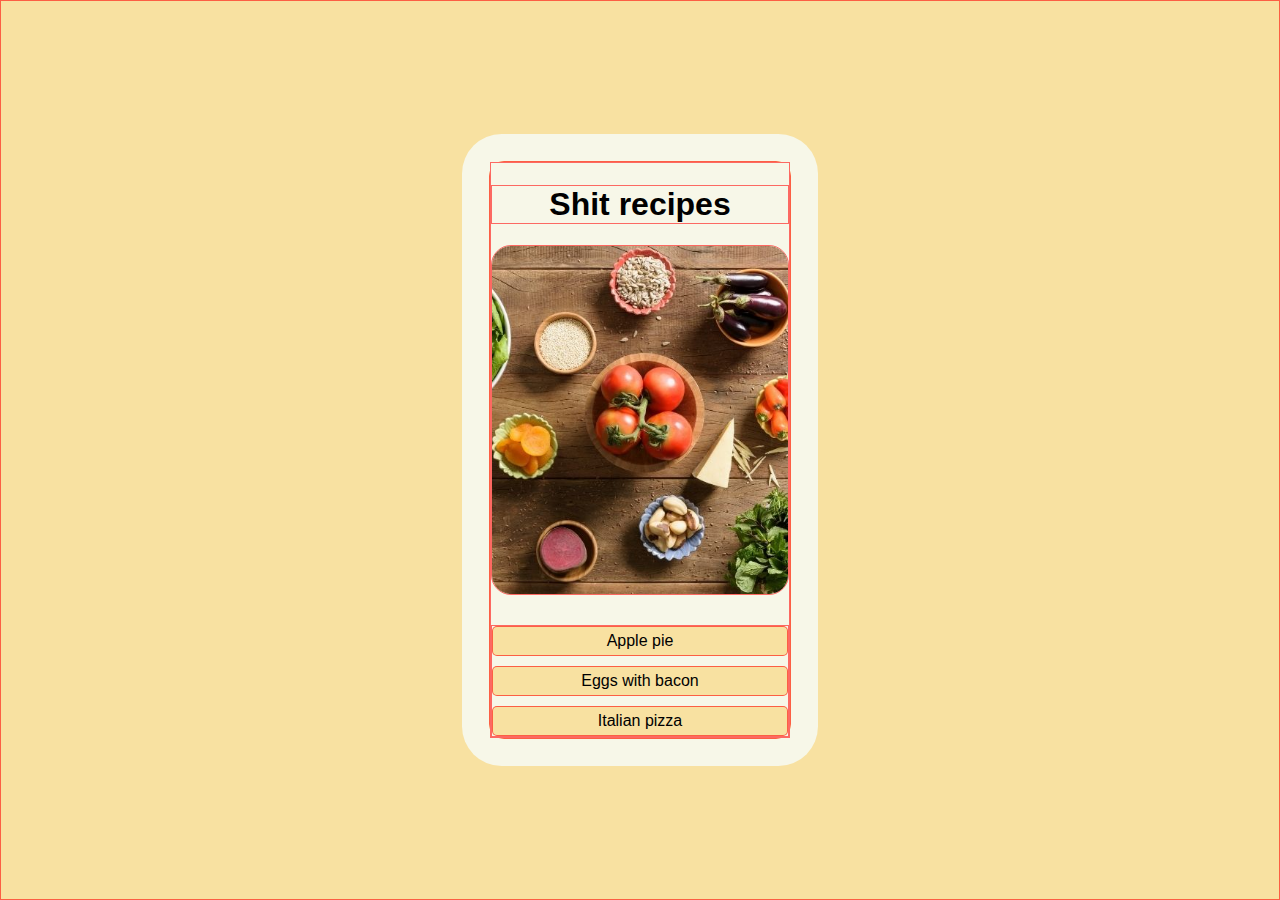
<file: index.html>
<!DOCTYPE html>
<html lang="en">
  <head>
    <link rel="stylesheet" href="style.css" />
    <meta charset="UTF-8" />
    <meta http-equiv="X-UA-Compatible" content="IE=edge" />
    <meta name="viewport" content="width=device-width, initial-scale=1.0" />
    <title>Document</title>
  </head>
  <body>
   <div id="window">
    <h1 class="title">Shit recipes</h1>

    <img id="img1" src="./images/food.jpg" />

    <!-- <ul class="nolist main">
        <li><a href="./recipes/pie.html">Apple pie</a></li>
        <li><a href="./recipes/eggs.html">Eggs with bacon</a></li>
        <li><a href="./recipes/pizza.html">Italian pizza</a></li>
    </ul>
     -->

    <div class="nav">
      <a href="./recipes/pie.html">Apple pie</a>
      <a href="./recipes/eggs.html">Eggs with bacon</a>
      <a href="./recipes/pizza.html">Italian pizza</a>
    </div>
   </div>
  </body>
</html>
</file>
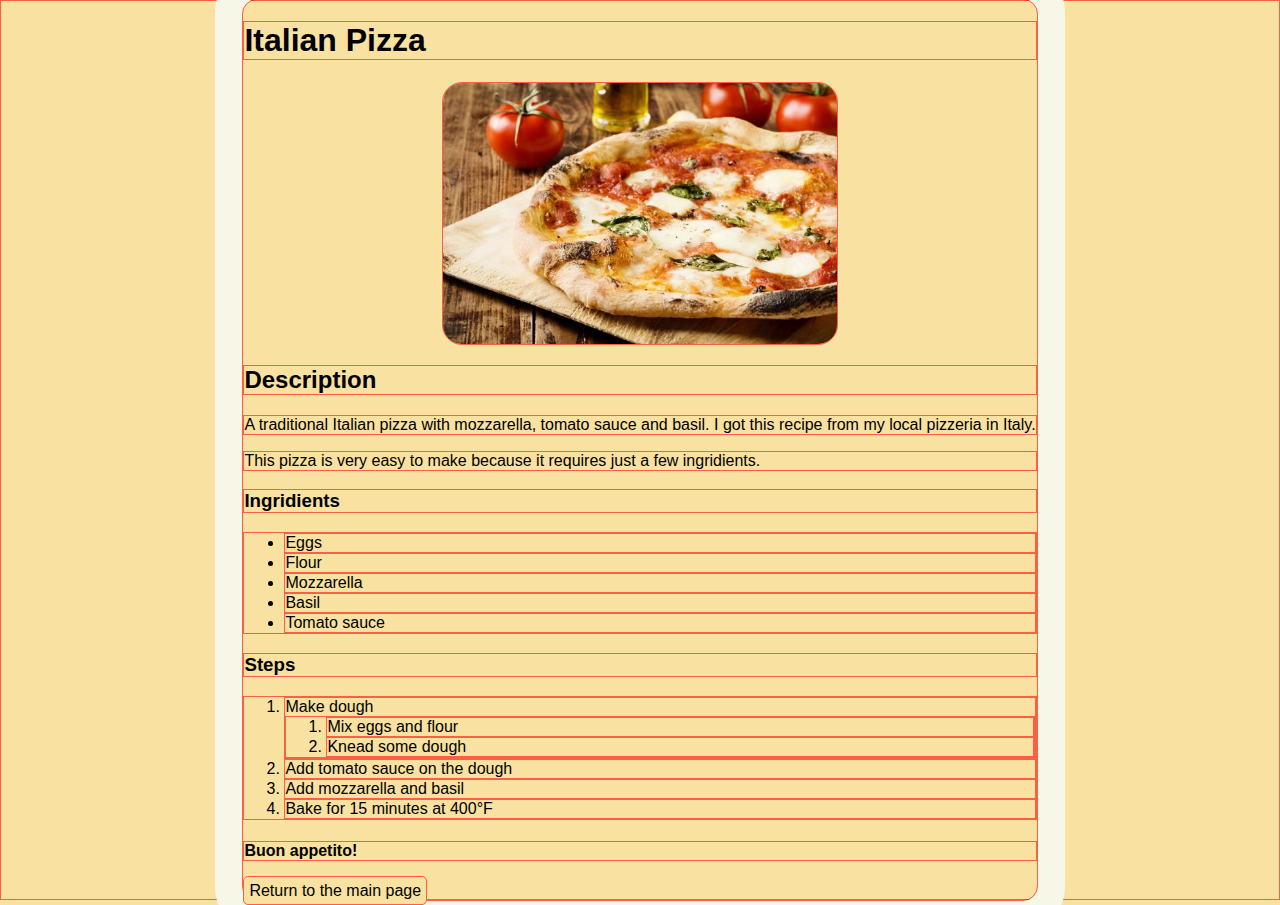
<file: recipes/pizza.html>
<!DOCTYPE html>
<html lang="en">
    <head>
        <meta charset="utf-8">
        <title>Italian Pizza</title>
        <link rel="stylesheet" href="../style.css">
    </head>

    <body>
        <h1>Italian Pizza</h1>
        <img src="../images/pizza.jpg" alt="Italian delicious pizza with mozzarella">

        <h2>Description</h2>
        <p>A traditional Italian pizza with mozzarella, tomato sauce and basil. I got this recipe from my local pizzeria in Italy.</p>
        <p>This pizza is very easy to make because it requires just a few ingridients.</p>

        <h3>Ingridients</h3>
        <ul>
            <li>Eggs</li>
            <li>Flour</li>
            <li>Mozzarella</li>
            <li>Basil</li>
            <li>Tomato sauce</li>
        </ul>

        <h3>Steps</h3>
        <ol>
            <li>Make dough
                <ol>
                    <li>Mix eggs and flour</li>
                    <li>Knead some dough</li>
                </ol>
            </li>
            <li>Add tomato sauce on the dough</li>
            <li>Add mozzarella and basil</li>
            <li>Bake for 15 minutes at 400°F</li>
        </ol>
        <h4>Buon appetito!</h4>

        <a href="../index.html">Return to the main page</a>
    </body>
</html>
</file>
<file: style.css>
* {
  font-family: Verdana, Geneva, Tahoma, sans-serif;
  border: 1px solid rgba(255, 0, 0, 0.577);
  box-sizing: border-box;
}

.nav {
  display: flex;
  flex-direction: column;
  align-items: stretch;
  gap: 10px;
  margin: 30px 0 0 0;
}

a {
  text-decoration: none;
  color: inherit;
  background-color: #f8e1a1;
  padding: 5px;
  border-radius: 5px;
  text-align: center;
}

html {
  display: flex;
  justify-content: center;
  align-items: center;
  background-color: #f8e1a1;
  margin: 0;
  /* width, style, colour */
  height: 100%;
}

#window {
  background-color: #f7f7e8;
  
  max-width: 300px;
  max-height: 600px;
}

body {
  box-shadow: 0 0 0 27px #f7f7e8;
  border-radius: 15px;
}

#img1 {
  width: 100%;
  object-fit: cover;
  height: 350px;
  /* width: 800px;
   height: auto; */
}

.nolist {
  list-style: none;
  padding: 0;
}

img {
  border-radius: 20px;
  max-height: 100%;
  display: block;
  margin: auto;
  width: 50%;
}

.title,
.main {
  text-align: center;
}

.title {
  font-size: 32px;
}
</file>
